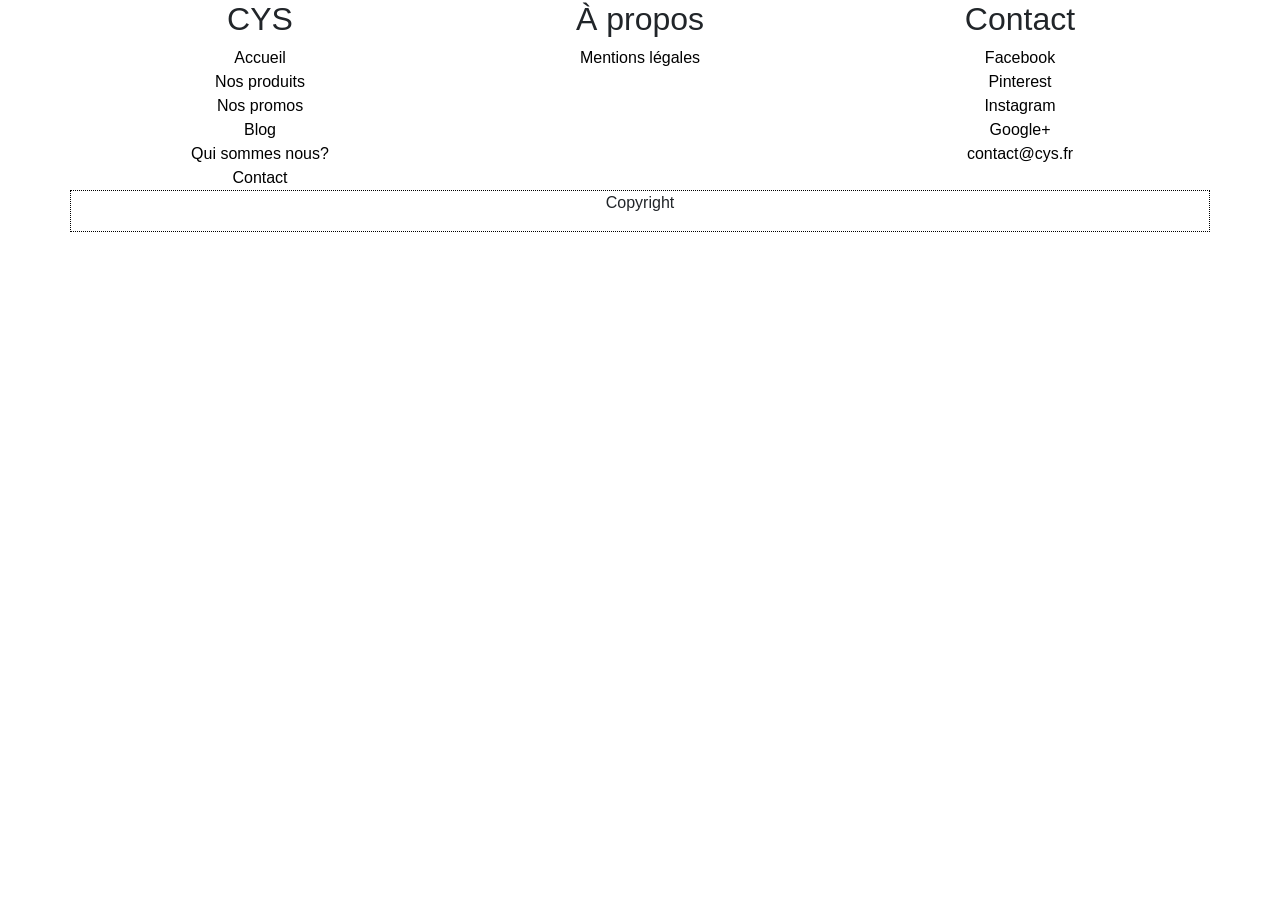
<file: interface/footer.html>
<!DOCTYPE html>
<!--[if lt IE 7]>      <html class="no-js lt-ie9 lt-ie8 lt-ie7"> <![endif]-->
<!--[if IE 7]>         <html class="no-js lt-ie9 lt-ie8"> <![endif]-->
<!--[if IE 8]>         <html class="no-js lt-ie9"> <![endif]-->
<!--[if gt IE 8]><!-->
<html class="no-js">
<!--<![endif]-->

<head>
    <meta charset="utf-8">
    <meta http-equiv="X-UA-Compatible" content="IE=edge">
    <title>CYS</title>
    <meta name="description" content="">
    <meta name="description" content="">
    <meta name="viewport" content="width=device-width, initial-scale=1">
    <link rel="stylesheet" href="footer.css" href="index.html" type="text/css">
    <link rel="stylesheet" href="https://stackpath.bootstrapcdn.com/bootstrap/4.3.1/css/bootstrap.min.css"
        integrity="sha384-ggOyR0iXCbMQv3Xipma34MD+dH/1fQ784/j6cY/iJTQUOhcWr7x9JvoRxT2MZw1T" crossorigin="anonymous">
    <script src="https://code.jquery.com/jquery-3.3.1.slim.min.js"
        integrity="sha384-q8i/X+965DzO0rT7abK41JStQIAqVgRVzpbzo5smXKp4YfRvH+8abtTE1Pi6jizo"
        crossorigin="anonymous"></script>
    <script src="https://cdnjs.cloudflare.com/ajax/libs/popper.js/1.14.7/umd/popper.min.js"
        integrity="sha384-UO2eT0CpHqdSJQ6hJty5KVphtPhzWj9WO1clHTMGa3JDZwrnQq4sF86dIHNDz0W1"
        crossorigin="anonymous"></script>
    <script src="https://stackpath.bootstrapcdn.com/bootstrap/4.3.1/js/bootstrap.min.js"
        integrity="sha384-JjSmVgyd0p3pXB1rRibZUAYoIIy6OrQ6VrjIEaFf/nJGzIxFDsf4x0xIM+B07jRM"
        crossorigin="anonymous"></script>
</head>

<body>
    <!--[if lt IE 7]>
            <p class="browsehappy">You are using an <strong>outdated</strong> browser. Please <a href="#">upgrade your browser</a> to improve your experience.</p>
        <![endif]-->

        


    <footer class="zone footer">
        <div class="container">
            <div class="row">
               <div class="col-sm-4">
                    <h2>CYS</h2> 
                    <a class="link" href='#'>Accueil</a> <br>
                    <a class="link" href='#'>Nos produits</a> <br>
                    <a class="link" href='#'>Nos promos</a> <br>
                    <a class="link" href='#'>Blog</a> <br>
                    <a class="link" href='#'>Qui sommes nous?</a> <br>
                    <a class="link" href='#'>Contact</a> <br>
               </div>
               <div class="col-sm-4">
                    <h2>À propos</h2> 
                    <a class="link" href='#'>Mentions légales</a> <br>
               </div>
               <div class="col-sm-4">
                    <h2>Contact</h2>
                    <a class="link" href='#'>Facebook</a> <br>
                    <a class="link" href='#'>Pinterest</a> <br>
                    <a class="link" href='#'>Instagram</a> <br>
                    <a class="link" href='#'>Google+</a> <br>
                    <a class="link" href='#'>contact@cys.fr</a>
               </div>
            </div>
            <div class="row">
                <div class="col-sm-12">
                    <p> Copyright </p>
                </div>
            </div>
        </div>
    </footer>



    <script src="" async defer></script>
</body>

</html>
</file>
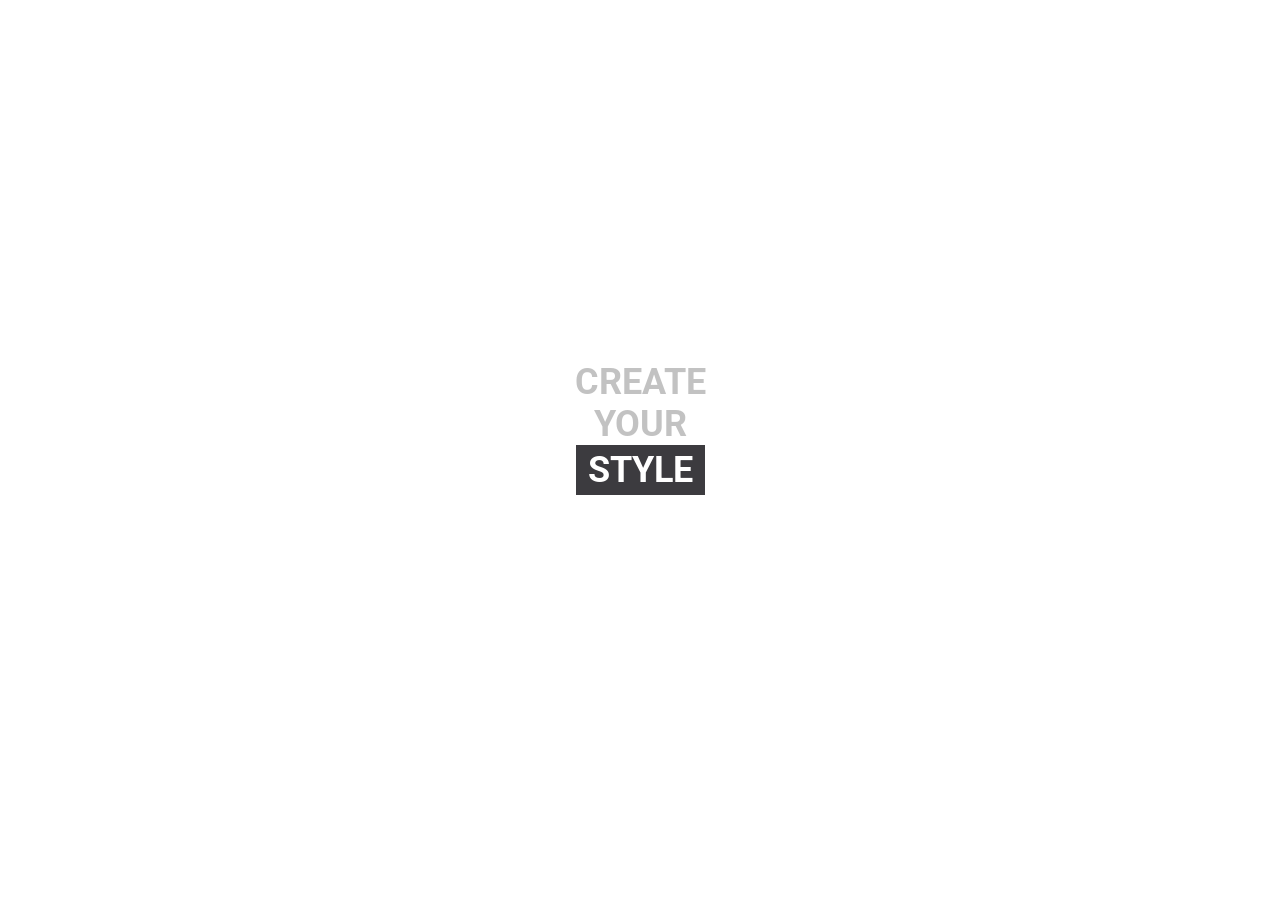
<file: interface/pageChargement.html>
<!DOCTYPE html>
<html lang="en">
  <head>
    <meta charset="UTF-8" />
    <meta name="viewport" content="width=device-width, initial-scale=1.0" />
    <meta http-equiv="X-UA-Compatible" content="ie=edge" />
    <link rel="stylesheet" href="pageChargement.css" />
    <title>accueil</title>
  </head>
  <body>
    <div id="container">
        Create 
          <br>
          Your
        <div id="flip">
          <div><div>Style</div></div>
          <div><div>Smile</div></div>
          <div><div>Soul</div></div>
        </div>
         
      </div>
  </body>
</html>
</file>
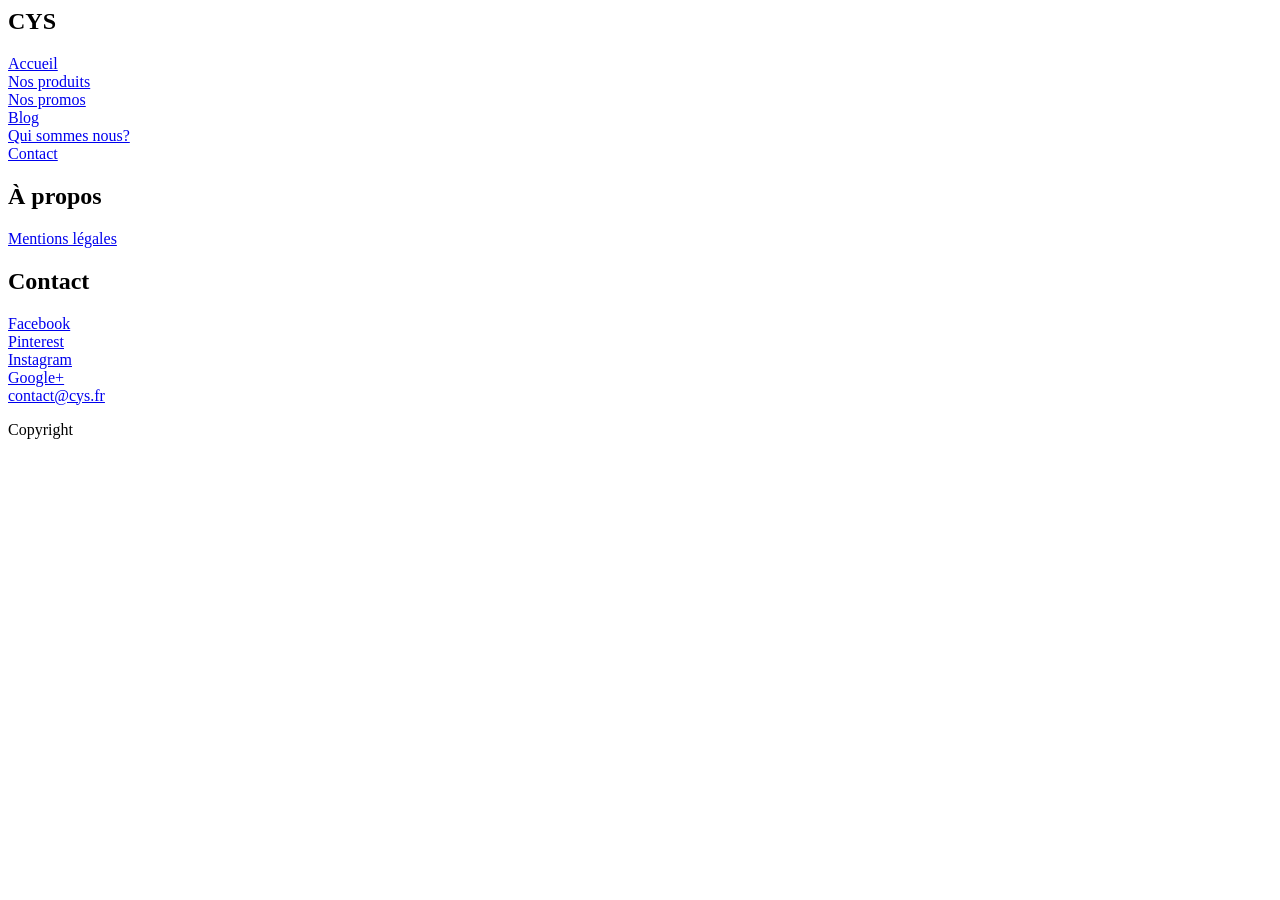
<file: interface/include/footer.html>
<!-- <!DOCTYPE html> -->
<!--[if lt IE 7]>      <html class="no-js lt-ie9 lt-ie8 lt-ie7"> <![endif]-->
<!--[if IE 7]>         <html class="no-js lt-ie9 lt-ie8"> <![endif]-->
<!--[if IE 8]>         <html class="no-js lt-ie9"> <![endif]-->
<!--[if gt IE 8]><!-->
<!-- <html class="no-js"> -->
<!--<![endif]-->

<!-- <head>
    <link rel="stylesheet" href="footer.css" type="text/css">
</head>

<body> -->
    <!--[if lt IE 7]>
            <p class="browsehappy">You are using an <strong>outdated</strong> browser. Please <a href="#">upgrade your browser</a> to improve your experience.</p>
        <![endif]-->

        


    <footer class="zone footer">
        <div class="container">
            <div class="row">
               <div class="col-sm-4">
                    <h2>CYS</h2> 
                    <a class="link" href='#'>Accueil</a> <br>
                    <a class="link" href='#'>Nos produits</a> <br>
                    <a class="link" href='#'>Nos promos</a> <br>
                    <a class="link" href='#'>Blog</a> <br>
                    <a class="link" href='#'>Qui sommes nous?</a> <br>
                    <a class="link" href='#'>Contact</a> <br>
               </div>
               <div class="col-sm-4">
                    <h2>À propos</h2> 
                    <a class="link" href='#'>Mentions légales</a> <br>
               </div>
               <div class="col-sm-4">
                    <h2>Contact</h2>
                    <a class="link" href='#'>Facebook</a> <br>
                    <a class="link" href='#'>Pinterest</a> <br>
                    <a class="link" href='#'>Instagram</a> <br>
                    <a class="link" href='#'>Google+</a> <br>
                    <a class="link" href='#'>contact@cys.fr</a>
               </div>
            </div>
            <div class="row">
                <div class="col-sm-12">
                    <p> Copyright </p>
                </div>
            </div>
        </div>
    </footer>



    <!-- <script src="" async defer></script> -->
<!-- </body> -->

<!-- </html> -->
</file>
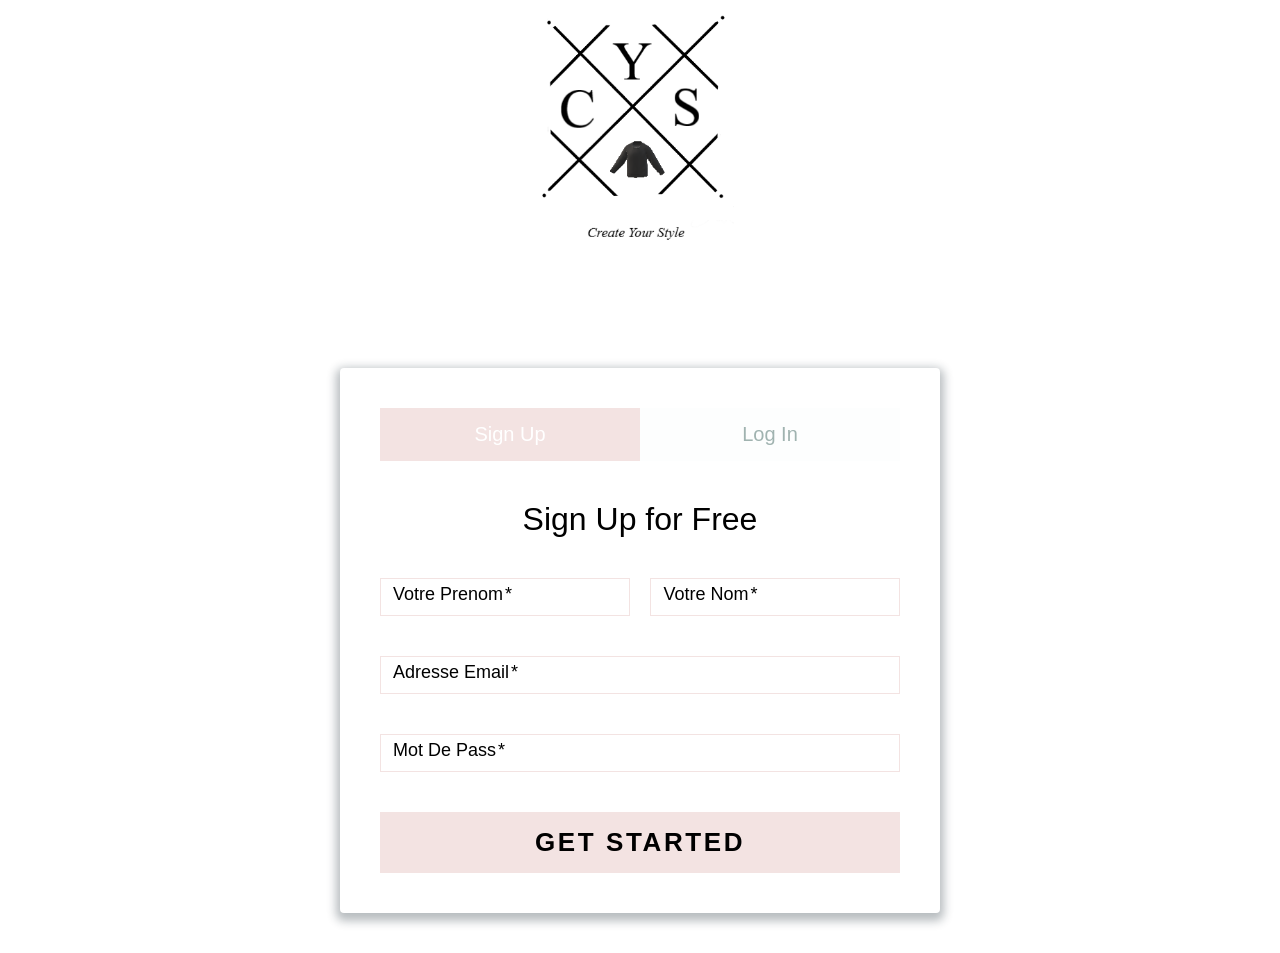
<file: src/frontend/html/signup.html>
<!DOCTYPE html>
<html>
    <head>
        <meta charset="utf-8">
        <meta name="author" content="Angela An">
        <meta http-equiv="refresh" content="30">
        <meta name="viewport" content="width=device-width, initial-scale=1.0">
        <title>SignUP</title>   
        <script src="https://ajax.googleapis.com/ajax/libs/jquery/3.4.1/jquery.min.js"></script>
        <link rel="stylesheet" type="text/css" href="../css/style.css">
    </head>
    <body>
      <header>
        <div>
          <a ref= "homepage.html">
          <img  id="logoSignUpPage" src = "../img/logoNoPadding.png"></a>
        </div>
    </header>
        
    <div class="form">
      
        <ul class="tab-group">
          <li class="tab active"><a href="#signup">Sign Up</a></li>
          <li class="tab"><a href="#login">Log In</a></li>
        </ul>
        
        <div class="tab-content">
          <div id="signup">   
            <h1>Sign Up for Free</h1>
            
            <form action="/" method="post">
            
                <div class="top-row">
                  <div class="field-wrap">
                    <label>
                      Votre Prenom<span class="req">*</span>
                    </label>
                    <input type="text" required autocomplete="off" />
                  </div>
              
                  <div class="field-wrap">
                    <label>
                      Votre Nom<span class="req">*</span>
                    </label>
                    <input type="text"required autocomplete="off"/>
                  </div>
                </div>
      
                <div class="field-wrap">
                  <label>
                    Adresse Email<span class="req">*</span>
                  </label>
                  <input type="email"required autocomplete="off"/>
                </div>
                
                <div class="field-wrap">
                  <label>
                    Mot De Pass<span class="req">*</span>
                  </label>
                  <input type="password"required autocomplete="off"/>
                </div>
                
                <button type="submit" class="button button-block">Get Started</button>
                
            </form>
  
          </div>
          
          <div id="login">   
            <h1>Welcome Back!</h1>
            
            <form action="/" method="post">
            
              <div class="field-wrap">
              <label>
                Adresse Email <span class="req">*</span>
              </label>
              <input type="email"required autocomplete="off"/>
            </div>
            
            <div class="field-wrap">
              <label>
                Mot De Pass<span class="req">*</span>
              </label>
              <input type="password"required autocomplete="off"/>
            </div>
            
            <!-- <p class="forgot"><a href="#">Forgot Password?</a></p> -->
            
            <button class="button button-block">Log In</button>
            
            </form>
  
          </div>
          
        </div><!-- tab-content -->
        
    </div> <!-- /form -->
    </body>
    <script type="text/javascript" src="../JS/signup.js"></script>

</head>
</file>
<file: interface/pageChargement.css>
@import url('https://fonts.googleapis.com/css?family=Roboto:700');

body {
  margin:0px;
  font-family:'Roboto';
  text-align:center;
}

#container {
  color:#9999;
  text-transform: uppercase;
  font-size:36px;
  font-weight:bold;
  padding-top:200px;  
  position:fixed;
  width:100%;
  bottom:45%;
  display:block;
}

#flip {
  height:50px;
  overflow:hidden;
}

#flip > div > div {
  color:#ffff;
  padding:4px 12px;
  height:45px;
  margin-bottom:45px;
  display:inline-block;
}

#flip div:first-child {
  animation: show 5s linear infinite;
}

#flip div div {
  background:#203a43;
}
#flip div:first-child div {
  background:#3c3b3f;
}
#flip div:last-child div {
  background:#0f2027;
}

@keyframes show {
  0% {margin-top:-270px;}
  5% {margin-top:-180px;}
  33% {margin-top:-180px;}
  38% {margin-top:-90px;}
  66% {margin-top:-90px;}
  71% {margin-top:0px;}
  99.99% {margin-top:0px;}
  100% {margin-top:-270px;}
}

p {
  position:fixed;
  width:100%;
  bottom:30px;
  font-size:18px;
  color:#ffff;
  margin-top:200px;
}
</file>
<file: interface/include/footer.css>
.zone {
    width: 100%;
}

.footer {
    background-color: white;
    /*background-image:linear-gradient(white, black);*/
}

.col-sm-4 {
    text-align: center;
}

.link, link:visited {
    color: black;
}

.link:hover {
    color: #cccccc ;
}

.col-sm-12 {
    text-align: center;
    border-width: 1px;
    border-style: dotted;
    border-color: black;
}
</file>
<file: src/frontend/css/style.css>
/* @import "compass/css3"; */


 *, *:before, *:after {
	 box-sizing: border-box;
}
 html {
	 overflow-y: scroll;
}
 body {
	 background: #fff;
	 font-family: 'Titillium Web', sans-serif;
}
 a {
	 text-decoration: none;
	 color: #000;
	 transition: 0.5s ease;
}
 a:hover {
	 color: #000;
}
 .form {
	 background: #rgba(19, 35, 47, .9);
	 padding: 40px;
	 max-width: 600px;
	 margin: 40px auto;
	 border-radius: 4px;
	 box-shadow: 0 4px 10px 4px rgba(19, 35, 47, .3);
}
 .tab-group {
	 list-style: none;
	 padding: 0;
	 margin: 0 0 40px 0;
}
 .tab-group:after {
	 content: "";
	 display: table;
	 clear: both;
}
 .tab-group li a {
	 display: block;
	 text-decoration: none;
	 padding: 15px;
	 background: rgba(246, 250, 249, 0.25);
	 color: #a0b3b0;
	 font-size: 20px;
	 float: left;
	 width: 50%;
	 text-align: center;
	 cursor: pointer;
	 transition: 0.5s ease;
}
 .tab-group li a:hover {
	 background: #F3E3E2;
	 color: #000;
}
 .tab-group .active a {
	 background: #F3E3E2;
	 color: #fff;
}
 .tab-content > div:last-child {
	 display: none;
}
 h1 {
	 text-align: center;
	 color: #000;
	 font-weight: 300;
	 margin: 0 0 40px;
}
 label {
	 position: absolute;
	 transform: translateY(6px);
	 left: 13px;
	 color: #000000(255, 255, 255, .5);
	 transition: all 0.25s ease;
	 -webkit-backface-visibility: hidden;
	 pointer-events: none;
	 font-size: 18px;
}
 label .req {
	 margin: 2px;
	 color: #000;
}
 label.active {
	 transform: translateY(50px);
	 left: 2px;
	 font-size: 14px;
}
 label.active .req {
	 opacity: 0;
}
 label.highlight {
	 color: #000;
}
 input, textarea {
	 font-size: 22px;
	 display: block;
	 width: 100%;
	 height: 100%;
	 padding: 5px 10px;
	 background: none;
	 background-image: none;
	 border: 1px solid #F3E3E2;
	 ;
	 color: #000;
	 border-radius: 0;
	 transition: border-color 0.25s ease, box-shadow 0.25s ease;
}
 input:focus, textarea:focus {
	 outline: 0;
	 border-color: #F3E3E2;
	 ;
}
 textarea {
	 border: 2px solid #a0b3b0;
	 resize: vertical;
}
 .field-wrap {
	 position: relative;
	 margin-bottom: 40px;
}
 .top-row:after {
	 content: "";
	 display: table;
	 clear: both;
}
 .top-row > div {
	 float: left;
	 width: 48%;
	 margin-right: 4%;
}
 .top-row > div:last-child {
	 margin: 0;
}
 .button {
	 border: 0;
	 outline: none;
	 border-radius: 0;
	 padding: 15px 0;
	 font-size: 26px;
	 font-weight: 600;
	 text-transform: uppercase;
	 letter-spacing: 0.1em;
	 background: #F3E3E2;
	 color: #000;
	 transition: all 0.5s ease;
	 -webkit-appearance: none;
}
 .button:hover, .button:focus {
	 background: #fff;
}
 .button-block {
	 display: block;
	 width: 100%;
}
 .forgot {
	 margin-top: -20px;
	 text-align: right;
}
header{
	max-width: 100%;
	height:20em;
}

#logoSignUpPage {
	display: block;
	width: 200px;
  	margin-right:auto ;
	margin-left:auto ;
	

}
</file>
